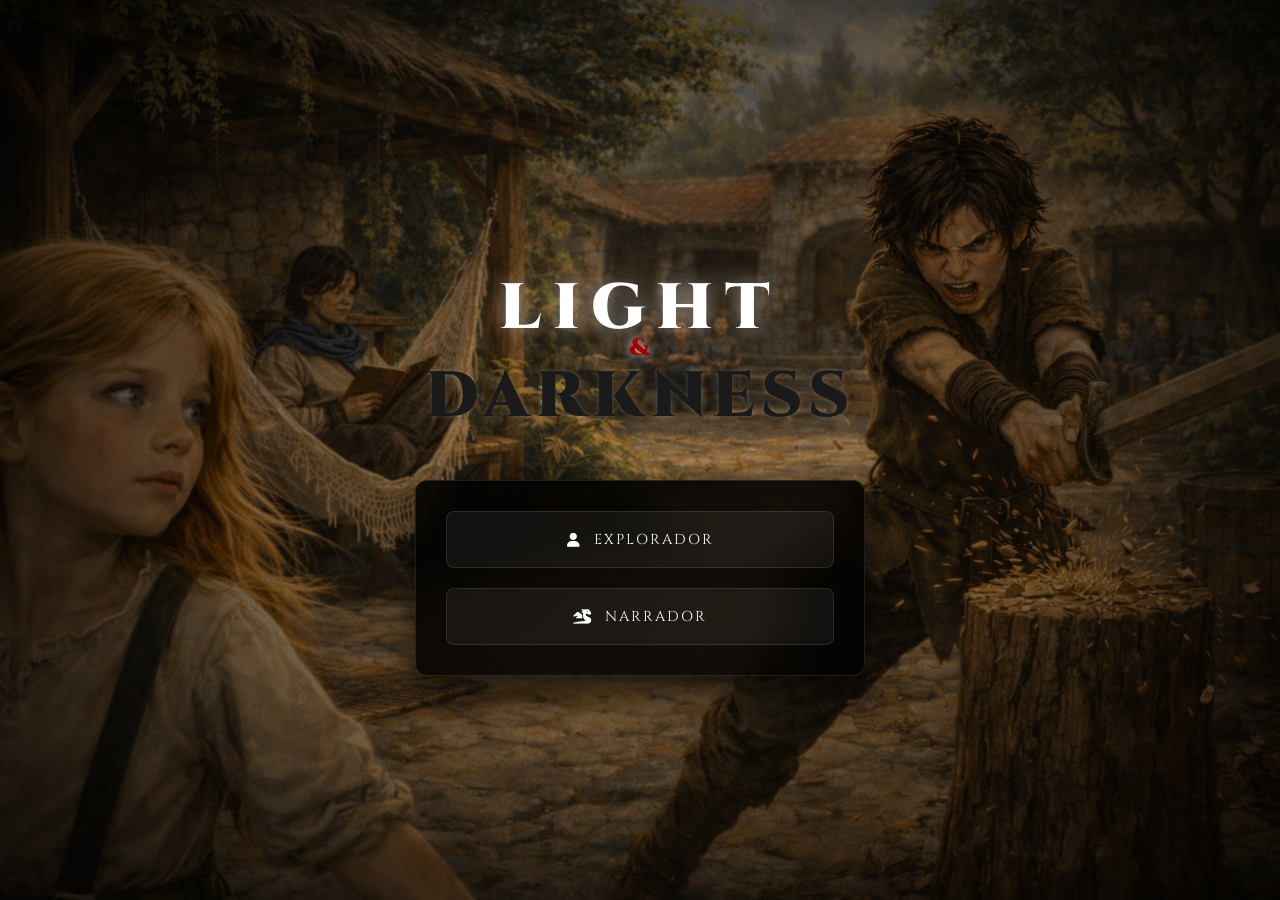
<file: index.html>
<!DOCTYPE html>
<html lang="pt-br">
<head>
    <meta charset="UTF-8">
    <meta name="viewport" content="width=device-width, initial-scale=1.0">
    <title>Light and Darkness - Início</title>
    
    <link href="https://fonts.googleapis.com/css2?family=Cinzel:wght@400;700;900&family=Quicksand:wght@300;500;700&display=swap" rel="stylesheet">
    <link rel="stylesheet" href="https://cdnjs.cloudflare.com/ajax/libs/font-awesome/6.0.0/css/all.min.css">
    
    <style>
        :root {
            --light-color: #ffffff;
            --dark-color: #333333;
            --player-green: #2ecc71;
            --gm-red: #e74c3c;
            --glass-bg: rgba(0, 0, 0, 0.85);
            --epic-font: 'Cinzel', serif;
            --ui-font: 'Quicksand', sans-serif;
        }

        body {
            margin: 0; padding: 0; 
            height: 100vh; width: 100vw;
            display: flex; justify-content: center; align-items: center;
            background-color: #050505;
            /* Preparação para o JS */
            background-size: cover;
            background-position: center;
            background-repeat: no-repeat;
            background-attachment: fixed;
            font-family: var(--ui-font);
            overflow: hidden;
            color: white;
            transition: background-image 0.8s ease-in-out; /* Transição suave ao carregar */
        }

        /* Overlay de vinheta para dar profundidade */
        .vignette {
            content: ""; position: fixed; top: 0; left: 0; 
            width: 100%; height: 100%; 
            background: radial-gradient(circle, rgba(0,0,0,0.2) 0%, rgba(0,0,0,0.8) 100%);
            z-index: 1;
            pointer-events: none;
        }

        .setup-overlay {
            position: relative; 
            z-index: 10;
            text-align: center;
            width: 90%; max-width: 450px;
        }

        /* LOGO */
        .logo-title {
            font-family: var(--epic-font);
            font-size: 4rem;
            display: flex; flex-direction: column; align-items: center;
            margin-bottom: 40px;
            font-weight: 900;
            text-transform: uppercase;
            user-select: none;
        }

        .text-light {
            color: var(--light-color);
            text-shadow: 0 0 20px rgba(255, 255, 255, 0.5);
            letter-spacing: 12px;
            margin-bottom: -10px;
        }

        .ampersand {
            font-size: 1.5rem;
            color: #a30000;
            margin: -10px 0;
            text-shadow: 0 0 10px rgba(255, 255, 255, 0.8);
        }

        .text-dark {
            color: #1a1a1a;
            text-shadow: 0 0 5px rgba(255, 255, 255, 0.2);
            letter-spacing: 6px;
            filter: blur(0.5px);
        }

        /* PAINÉIS */
        .glass-panel {
            background: var(--glass-bg);
            backdrop-filter: blur(20px);
            -webkit-backdrop-filter: blur(20px);
            border: 1px solid rgba(255, 255, 255, 0.1);
            border-radius: 12px;
            padding: 30px;
            box-shadow: 0 25px 50px rgba(0,0,0,0.8);
            display: none;
            flex-direction: column;
            gap: 20px;
            animation: fadeInScale 0.4s cubic-bezier(0.175, 0.885, 0.32, 1.275) forwards;
        }

        .glass-panel.active { display: flex; }

        /* BOTÕES */
        .btn-main {
            padding: 18px;
            font-size: 0.9rem;
            cursor: pointer;
            border-radius: 8px;
            border: 1px solid rgba(255,255,255,0.1);
            color: white;
            font-family: var(--epic-font);
            letter-spacing: 2px;
            transition: all 0.3s ease;
            background: rgba(255, 255, 255, 0.05);
            display: flex; align-items: center; justify-content: center; gap: 12px;
        }

        .btn-player-main:hover { 
            background: rgba(46, 204, 113, 0.2); 
            border-color: var(--player-green);
            box-shadow: 0 0 20px rgba(46, 204, 113, 0.4);
            transform: translateY(-2px);
        }

        .btn-mestre-main:hover { 
            background: rgba(231, 76, 60, 0.2); 
            border-color: var(--gm-red);
            box-shadow: 0 0 20px rgba(231, 76, 60, 0.4);
            transform: translateY(-2px);
        }

        /* INPUTS */
        .input-group { text-align: left; display: flex; flex-direction: column; gap: 8px; }
        
        .label-style {
            font-size: 0.65rem;
            text-transform: uppercase;
            letter-spacing: 2px;
            color: #888;
            font-family: var(--epic-font);
        }

        input[type="text"], input[type="password"] {
            background: #000;
            border: 1px solid #333;
            padding: 14px;
            border-radius: 6px;
            color: white;
            font-family: var(--ui-font);
            transition: 0.3s;
        }

        input:focus { border-color: #666; background: #050505; }

        .btn-back {
            font-size: 0.7rem;
            cursor: pointer;
            opacity: 0.5;
            margin-top: 5px;
            text-decoration: none;
            font-family: var(--epic-font);
            text-transform: uppercase;
            letter-spacing: 1px;
        }
        .btn-back:hover { opacity: 1; color: var(--gm-red); }

        @keyframes fadeInScale {
            from { opacity: 0; transform: scale(0.9); }
            to { opacity: 1; transform: scale(1); }
        }
    </style>
</head>
<body>

    <div class="vignette"></div>

    <div class="setup-overlay">
        <h1 class="logo-title">
            <span class="text-light">LIGHT</span>
            <span class="ampersand">&</span>
            <span class="text-dark">DARKNESS</span>
        </h1>
                
        <div id="step-1" class="glass-panel active">
            <button class="btn-main btn-player-main" onclick="changeStep(2)">
                <i class="fa-solid fa-user"></i> EXPLORADOR
            </button>
            <button class="btn-main btn-mestre-main" onclick="changeStep(3)">
                <i class="fa-solid fa-dragon"></i> NARRADOR
            </button>
        </div>

        <div id="step-2" class="glass-panel">
            <h3 style="color: var(--player-green); margin: 0; font-family: var(--epic-font);">NOVO VIAJANTE</h3>
            
            <div class="input-group">
                <span class="label-style">Como te chamam?</span>
                <input type="text" id="player-name" placeholder="Ex: Aethelred">
            </div>

            <div class="input-group">
                <span class="label-style">Cor da sua Aura</span>
                <div style="display: flex; align-items: center; gap: 12px; background: rgba(0,0,0,0.3); padding: 10px; border-radius: 8px; border: 1px solid #333;">
                    <input type="color" id="player-color" value="#2ecc71" style="border: none; width: 35px; height: 35px; cursor: pointer; background: none;">
                    <span style="font-size: 0.75rem; color: #777;">Essa cor brilhará no seu Token.</span>
                </div>
            </div>

            <button class="btn-main" onclick="validarEEntrar()" style="background: var(--player-green); color: #000; font-weight: bold; border: none;">
                DESPERTAR
            </button>
            <span class="btn-back" onclick="changeStep(1)"> <i class="fa-solid fa-arrow-left"></i> Voltar</span>
        </div>

        <div id="step-3" class="glass-panel">
            <h3 style="font-family: var(--epic-font); color: var(--gm-red); margin: 0;">O OLHO QUE TUDO VÊ</h3>
            <div class="input-group">
                <span class="label-style">Chave do Destino</span>
                <input type="password" id="gm-pass" placeholder="Senha">
            </div>
            <button class="btn-main" onclick="verifyGM()" style="background: var(--gm-red); color: #fff; font-weight: bold; border: none;">
                MANIFESTAR
            </button>
            <span class="btn-back" onclick="changeStep(1)"> <i class="fa-solid fa-arrow-left"></i> Voltar</span>
        </div>
    </div>

    <script>
        // Função aprimorada para o Background
        function aplicarFundoAleatorio() {
            const totalImagens = 7;
            const sorteio = Math.floor(Math.random() * totalImagens) + 1;
            const urlImagem = `assets/backgrounds/bg${sorteio}.png`;
            
            // Pré-carregamento simples para evitar "piscada" branca
            const img = new Image();
            img.src = urlImagem;
            img.onload = () => {
                document.body.style.backgroundImage = `url('${urlImagem}')`;
            };
        }

        function changeStep(s) {
            document.querySelectorAll('.glass-panel').forEach(p => p.classList.remove('active'));
            const target = document.getElementById(`step-${s}`);
            if(target) target.classList.add('active');
            
            // Focar automaticamente no input correspondente para facilitar a digitação
            setTimeout(() => {
                if (s === 2) document.getElementById('player-name').focus();
                if (s === 3) document.getElementById('gm-pass').focus();
            }, 100);
        }

        function validarEEntrar() {
            const nomeDigitado = document.getElementById('player-name').value.trim();
            const cor = document.getElementById('player-color').value;
            
            if (!nomeDigitado) {
                alert("Identifique-se, viajante.");
                return;
            }

            // 🔥 1. PADRONIZAÇÃO UNIVERSAL (A Mágica do Title Case)
            let nomePadrao = nomeDigitado.toLowerCase(); 
            nomePadrao = nomePadrao.charAt(0).toUpperCase() + nomePadrao.slice(1);

            // 🔥 2. TRAVA DE SEGURANÇA
            const nomesProibidos = ['mestre', 'narrador', 'admin', 'deus'];
            if (nomesProibidos.includes(nomePadrao.toLowerCase())) {
                alert("🚫 Acesso negado: Este nome é reservado para entidades superiores!");
                return;
            }

            localStorage.setItem('rubi_username', nomePadrao);
            localStorage.setItem('rubi_role', 'player');
            localStorage.setItem('rubi_color', cor);
            
            window.location.href = 'player.html';
        }

        function verifyGM() {
            const pass = document.getElementById('gm-pass').value;
            if(pass === "L&D") { 
                localStorage.setItem('rubi_username', 'MESTRE');
                localStorage.setItem('rubi_role', 'gm');
                window.location.href = 'mestre.html';
            } else {
                alert("A chave está incorreta.");
            }
        }

        // Inicialização e Eventos de Teclado
        document.addEventListener('DOMContentLoaded', () => {
            aplicarFundoAleatorio();

            // Permite dar 'Enter' no campo de nome do Jogador
            const inputPlayer = document.getElementById('player-name');
            if (inputPlayer) {
                inputPlayer.addEventListener('keypress', function(e) {
                    if (e.key === 'Enter') validarEEntrar();
                });
            }

            // Permite dar 'Enter' no campo de senha do Mestre
            const inputGM = document.getElementById('gm-pass');
            if (inputGM) {
                inputGM.addEventListener('keypress', function(e) {
                    if (e.key === 'Enter') verifyGM();
                });
            }
        });
    </script>
</body>
</html>
</file>
